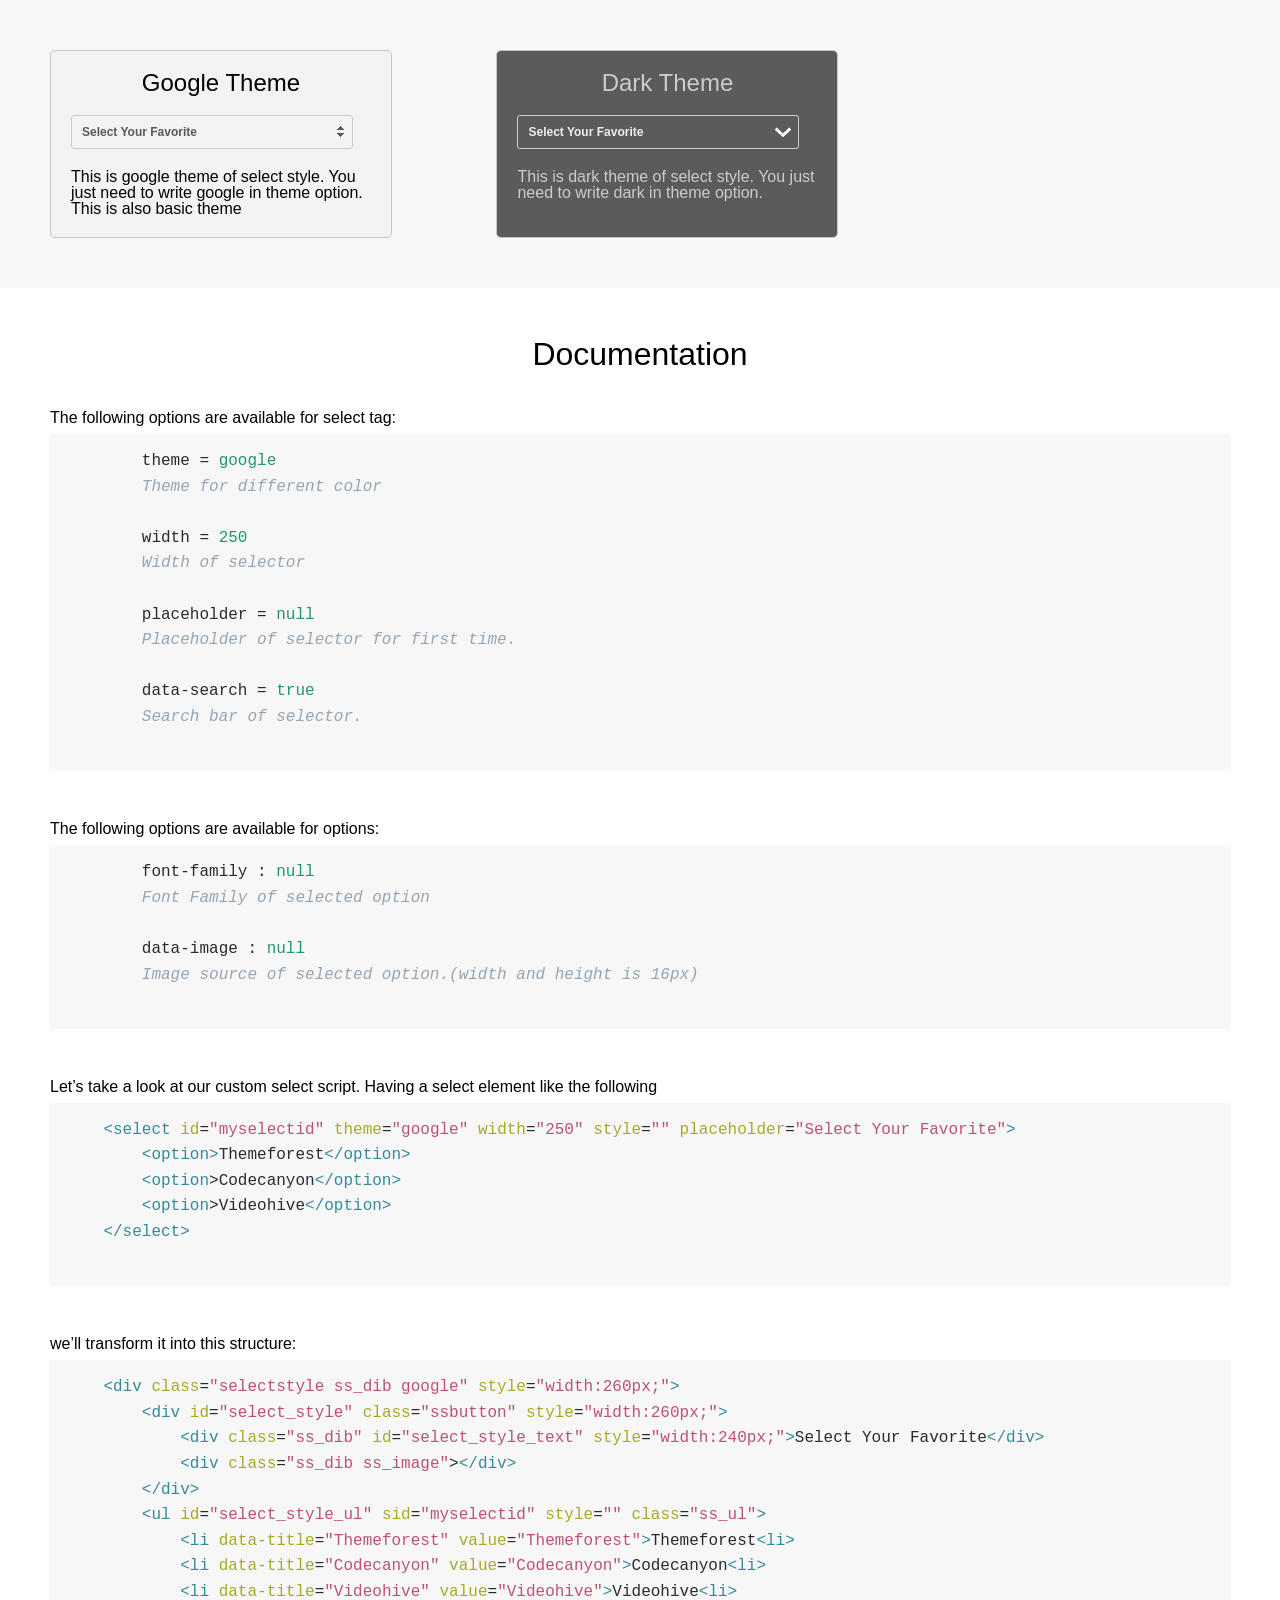
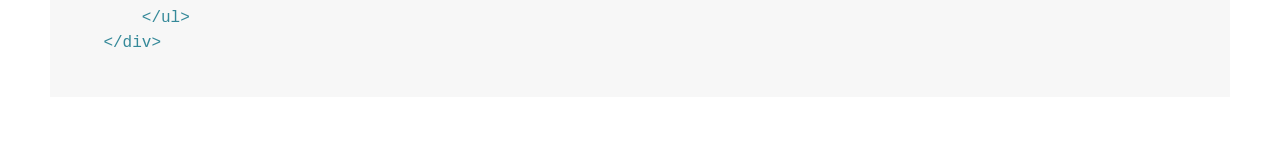
<file: index.html>
<!DOCTYPE html>
<html>
<head>
<meta charset="UTF-8">
<meta name="generator" content="Pakipreneurs"/>
<meta name="author" content="Pakipreneurs"/>
<meta name="keywords" content="select,jquery"/>
<meta name="description" content="Selector plug that made select tag in to custome select style"/>
<link rel="icon" href="images/favicon.ico" type="image/x-icon" />
<title>Customize Your Select</title>

<link href="assets/style.css" rel="stylesheet" type="text/css"/>
<link href="assets/selectstyle.css" rel="stylesheet" type="text/css"/>

<script src="assets/jquery-2.1.4.min.js" type="text/javascript"></script>
<script src="assets/modernizr.custom.js" type="text/javascript"></script>
<script src="assets/selectstyle.js" type="text/javascript"></script>

</head>
<body>
<section class="google">
	<h1>Google Theme</h1>
	<select theme="google" width="250" style="" placeholder="Select Your Favorite" data-search="true">
		<option>E-Mail</option>
		<option>Facebook</option>
		<option>Twitter</option>
		<option>Lined-in</option>
		<option>Google Plus</option>
		<option>My Space</option>
		<option>Themeforest</option>
		<option>Codecanyon</option>
		<option>Videohive</option>
		<option>Audiojungle</option>
		<option>Graphicriver</option>
		<option>Photodun</option>
		<option>3Docean</option>
	</select>
	<p>
		This is google theme of select style. You just need to write google in theme option. This is also basic theme
	</p>
</section>
<section class="dark">
	<h1>Dark Theme</h1>
	<select theme="dark" width="250" style="" placeholder="Select Your Favorite" data-search="true">
		<option>E-Mail</option>
		<option>Facebook</option>
		<option>Twitter</option>
		<option>Lined-in</option>
		<option>Google Plus</option>
		<option>My Space</option>
		<option>Themeforest</option>
		<option>Codecanyon</option>
		<option>Videohive</option>
		<option>Audiojungle</option>
		<option>Graphicriver</option>
		<option>Photodun</option>
		<option>3Docean</option>
	</select>
	<p>This is dark theme of select style. You just need to write dark in theme option.<br><br></p>
</section>

<div class="documentation">
	<h1>Documentation</h1>
	<p>The following options are available for select tag:</p>
	<pre>
		theme = <span class="pre-keyword">google</span>
		<span class="pre-comment">Theme for different color</span>

		width = <span class="pre-keyword">250</span>
		<span class="pre-comment">Width of selector</span>

		placeholder = <span class="pre-keyword">null</span>
		<span class="pre-comment">Placeholder of selector for first time.</span>

		data-search = <span class="pre-keyword">true</span>
		<span class="pre-comment">Search bar of selector.</span><!--

		 onChange : <span class="pre-function"><span class="pre-keyword">function</span><span class="pre-params">( val )</span> </span>{ <span class="pre-keyword">return</span> <span class="pre-keyword">false</span>; }
		<span class="pre-comment">// callback when changing the value</span> 
		-->
	</pre>

	<p class="secound">The following options are available for options:</p>
	<pre>
		font-family : <span class="pre-keyword">null</span>
		<span class="pre-comment">Font Family of selected option</span>

		data-image : <span class="pre-keyword">null</span>
		<span class="pre-comment">Image source of selected option.(width and height is 16px)</span>
	</pre>

	<p class="secound">Let’s take a look at our custom select script. Having a select element like the following</p>
	<pre>
	<span class="pre-tag">&#60;select</span> <span class="pre-attribute">id</span>=<span class="pre-value">"myselectid"</span> <span class="pre-attribute">theme</span>=<span class="pre-value">"google"</span> <span class="pre-attribute">width</span>=<span class="pre-value">"250"</span> <span class="pre-attribute">style</span>=<span class="pre-value">""</span> <span class="pre-attribute">placeholder</span>=<span class="pre-value">"Select Your Favorite"</span><span class="pre-tag">></span>
		<span class="pre-tag">&#60;option></span>Themeforest<span class="pre-tag">&#60;/option</span><span class="pre-tag">></span>
		<span class="pre-tag">&#60;option</span>>Codecanyon<span class="pre-tag">&#60;/option</span><span class="pre-tag">></span>
		<span class="pre-tag">&#60;option</span>>Videohive<span class="pre-tag">&#60;/option</span><span class="pre-tag">></span>
	<span class="pre-tag">&#60;/select</span><span class="pre-tag">></span>
	</pre>

	<p class="secound">we’ll transform it into this structure:</p>
	<pre>
	<span class="pre-tag">&#60;div</span> <span class="pre-attribute">class</span>=<span class="pre-value">"selectstyle ss_dib google"</span> <span class="pre-attribute">style</span>=<span class="pre-value">"width:260px;"</span><span class="pre-tag">></span>
		<span class="pre-tag">&#60;div</span> <span class="pre-attribute">id</span>=<span class="pre-value">"select_style"</span> <span class="pre-attribute">class</span>=<span class="pre-value">"ssbutton"</span> <span class="pre-attribute">style</span>=<span class="pre-value">"width:260px;"</span><span class="pre-tag">></span>
			<span class="pre-tag">&#60;div</span> <span class="pre-attribute">class</span>=<span class="pre-value">"ss_dib"</span> <span class="pre-attribute">id</span>=<span class="pre-value">"select_style_text"</span> <span class="pre-attribute">style</span>=<span class="pre-value">"width:240px;"</span><span class="pre-tag">></span>Select Your Favorite<span class="pre-tag">&#60;/div</span><span class="pre-tag">></span>
			<span class="pre-tag">&#60;div</span> <span class="pre-attribute">class</span>=<span class="pre-value">"ss_dib ss_image"</span>><span class="pre-tag">&#60;/div</span><span class="pre-tag">></span>
		<span class="pre-tag">&#60;/div</span><span class="pre-tag">></span>
		<span class="pre-tag">&#60;ul</span> <span class="pre-attribute">id</span>=<span class="pre-value">"select_style_ul"</span> <span class="pre-attribute">sid</span>=<span class="pre-value">"myselectid"</span> <span class="pre-attribute">style</span>=<span class="pre-value">""</span> <span class="pre-attribute">class</span>=<span class="pre-value">"ss_ul"</span><span class="pre-tag">></span>
			<span class="pre-tag">&#60;li</span> <span class="pre-attribute">data-title</span>=<span class="pre-value">"Themeforest"</span> <span class="pre-attribute">value</span>=<span class="pre-value">"Themeforest"</span><span class="pre-tag">></span>Themeforest<span class="pre-tag">&#60;li</span><span class="pre-tag">></span>
			<span class="pre-tag">&#60;li</span> <span class="pre-attribute">data-title</span>=<span class="pre-value">"Codecanyon"</span> <span class="pre-attribute">value</span>=<span class="pre-value">"Codecanyon"</span><span class="pre-tag">></span>Codecanyon<span class="pre-tag">&#60;li</span><span class="pre-tag">></span>
			<span class="pre-tag">&#60;li</span> <span class="pre-attribute">data-title</span>=<span class="pre-value">"Videohive"</span> <span class="pre-attribute">value</span>=<span class="pre-value">"Videohive"</span><span class="pre-tag">></span>Videohive<span class="pre-tag">&#60;li</span><span class="pre-tag">></span>
		<span class="pre-tag">&#60;/ul</span><span class="pre-tag">></span>
	<span class="pre-tag">&#60;/div</span><span class="pre-tag">></span>
	</pre>
</div>

<script type="text/javascript">
jQuery(document).ready(function($) {
	$('select').selectstyle({
		width  : 250,
		height : 300,
		theme  : 'light',
		onchange : function(val){}
	});
});
</script>
</body>
</html>
</file>
<file: assets/style.css>
html,body,div,span,applet,object,iframe,h1,h2,h3,h4,h5,h6,p,blockquote,pre,a,abbr,acronym,address,big,cite,code,del,dfn,em,img,ins,kbd,q,s,samp,small,strike,strong,sub,sup,tt,var,b,u,i,center,dl,dt,dd,ol,ul,li,fieldset,form,label,legend,table,caption,tbody,tfoot,thead,tr,th,td,article,aside,canvas,details,embed,figure,figcaption,footer,header,hgroup,menu,nav,output,ruby,section,summary,time,mark,audio,video{border:0;font-size:100%;font:inherit;vertical-align:baseline;margin:0;padding:0}
article,aside,details,figcaption,figure,footer,header,hgroup,menu,nav,section{display:block}
body{line-height:1;}
ol,ul{list-style:none}
blockquote,q{quotes:none}
blockquote:before,blockquote:after,q:before,q:after{content:none}
table{border-collapse:collapse;border-spacing:0}


body{background:#F7F7F7;width:100%;height:100%;font-family:arial, helvetica, sans-serif;}
section{margin:50px;border:none;-moz-border-radius:5px;-webkit--radius:5px;border-radius:5px;display:inline-block;border:1px solid #C6C6C6;background:#F3F3F3;width:300px;padding:20px;}
section h1,.documentation h1{text-align:center;font-size:24px;font-weight:300;font-family:'Open Sans', arial;}
section .selectstyle {margin:20px 0;}
section.dark{background:#5B5B5B;color:#ccc;}
.documentation{background:#fff;padding:50px;}
.documentation h1{font-size:32px;margin-bottom:40px;}
p.secound{margin-top:50px;}


pre {display: block;overflow-x: auto;color: #262B2F;height: 100%;overflow: auto;margin: 8px 0px;padding:15px;tab-size:4;position: relative;background:#F7F7F7;font-weight: normal;font-style: normal;font-size:1em;line-height: 1.6;box-sizing: border-box;-webkit-font-smoothing: auto;font-family:'Consolas','Courier New',Courier,monospace;}
.pre-keyword{color:#239371;}
.pre-comment{font-style:italic;color:#95A5B3;}
.pre-params,.pre-constant{color:#40464A;}
.pre-tag,.pre-title{color:#358999;}
.pre-attribute{color:#a6a926;}
.pre-value{color:#BE516E;}
</file>
<file: assets/selectstyle.css>
/** default and google theme **/
.selectstyle{position:relative;}
.ss_dib{display:inline-block;vertical-align:top;}
.ss_button{margin:0;vertical-align:top;color:#595959;border: 1px solid #cbcbcb;border-radius:3px;width:250px;cursor:pointer;text-decoration:none;background:none;padding:10px;overflow:hidden;clear:both;display:inline-block;vertical-align:top;font-size:12px;font-weight:bold;word-break:break-all;}
.ss_text{white-space:normal;text-overflow:ellipsis;text-indent:0;white-space:nowrap;overflow:hidden;}
.ss_image{position:absolute;width:7px;height:11px;background:url('../images/google.png') no-repeat;}
.ss_ul{list-style:none;padding:8px 0; margin:0; margin-top:-35px;position:absolute;background:#fff;border:1px solid #ccc;-moz-box-shadow:0 1px 5px 1px rgba(0,0,0,0.1);-webkit-box-shadow:0 1px 5px 1px rgba(0,0,0,0.1);box-shadow:0 1px 5px 1px rgba(0,0,0,0.1); border-radius:3px;-moz-border-radius:3px;-webkit-border-radius:3px; display:none;overflow:auto;z-index:100;}
.ss_ulsearch{margin:0; margin-top:-35px;position:absolute;background:#fff;border:1px solid #ccc;-moz-box-shadow:0 1px 5px 1px rgba(0,0,0,0.1);-webkit-box-shadow:0 1px 5px 1px rgba(0,0,0,0.1);box-shadow:0 1px 5px 1px rgba(0,0,0,0.1); border-radius:3px;-moz-border-radius:3px;-webkit-border-radius:3px;overflow:auto;z-index:100;display:none;}
.ss_ulsearch .ss_ul{display:block;position:relative;margin-top:0;border:none;-moz-box-shadow:none;-webkit-box-shadow:none;box-shadow:none; border-radius:0px;-moz-border-radius:0px;-webkit-border-radius:0px;}
.ss_ulsearch .search{border-bottom:1px solid #ccc;padding:0;}
.ss_ulsearch .search input{background:inherit;border:none;height:100%;padding:10px 15px;outline:none;font-size:14px;width:calc(100% - 30px);width:-webkit-calc(100% - 30px);width:-moz-calc(100% - 30px);width:-o-calc(100% - 30px);background:url('../images/ful_grid_img.png') no-repeat;background-position: top 8px right 6px;}
.ss_ulsearch .search input:focus{outline:none;}
.ss_ulsearch .nosearch{text-align:center;font-size:12px;padding-bottom:10px;background:#fff;}
.ss_ul li{padding:10px 15px;cursor:pointer;border:none;text-align:left;color:#595959;transition-duration:.3s;-moz-transition-duration:.3s;-webkit-transition-duration:.3s;-o-transition-duration:.3s;font-size:14px;}
.ss_ul li:hover{border:none;background:#eee;}
.ss_ul li .ssli_text{vertical-align:top;display:inline-block;}
.ss_ul li .ssli_image{display:inline-block;width:16px;height:16px;margin-right:10px;margin-top:-1px;vertical-align:top;}
.ss_ul li .ssli_image img{width:16px;height:16px;}
.ss_ul::-webkit-scrollbar {width:10px;}
.ss_ul::-webkit-scrollbar:horizontal{height:10px;}
.ss_ul::-webkit-scrollbar-track {border-left:1px solid #D3D3D3;background:#F5F5F5;}
.ss_ul::-webkit-scrollbar-thumb {background:#C4C4C4;}


/** Dark theme **/
.selectstyle.dark{position:relative;}
.selectstyle.dark .ss_button{color:#eee;border: 1px solid #ccc;background:#5B5B5B;}
.selectstyle.dark .ss_image{width:16px;height:16px;background:url('../images/br_down.png') no-repeat;margin-left:-8px;margin-top:-2px;}
.selectstyle.dark .ss_ul{background:#777;border-color:#333;-moz-box-shadow:0 1px 5px 1px rgba(255,255,255,0.15);-webkit-box-shadow:0 1px 5px 1px rgba(255,255,255,0.15);box-shadow:0 1px 5px 1px rgba(255,255,255,0.15);}
.selectstyle.dark .ss_ulsearch .ss_ul{display:block;position:relative;margin-top:0;border:none;-moz-box-shadow:none;-webkit-box-shadow:none;box-shadow:none; border-radius:0px;-moz-border-radius:0px;-webkit-border-radius:0px;}
.selectstyle.dark .ss_ulsearch{background:#5B5B5B;border-color:#333;-moz-box-shadow:0 1px 5px 1px rgba(255,255,255,0.15);-webkit-box-shadow:0 1px 5px 1px rgba(255,255,255,0.15);box-shadow:0 1px 5px 1px rgba(255,255,255,0.15);}
.selectstyle.dark .ss_ulsearch .search{border-bottom-color:#333;}
.selectstyle.dark .ss_ulsearch .search input{background:url('../images/search.png') no-repeat;background-position: top 8px right 6px;background-size:24px 24px;color:#eee;}
.selectstyle.dark .ss_ulsearch .nosearch{background:#777;}
.selectstyle.dark .ss_ul li{color:#ddd;}
.selectstyle.dark .ss_ul li:hover{border:none;background:#444;color:#eee;}
.selectstyle.dark .ss_ul::-webkit-scrollbar-track {border-left:1px solid #333;background:#888;}
.selectstyle.dark .ss_ul::-webkit-scrollbar-thumb {background:#5B5B5B;}
</file>
